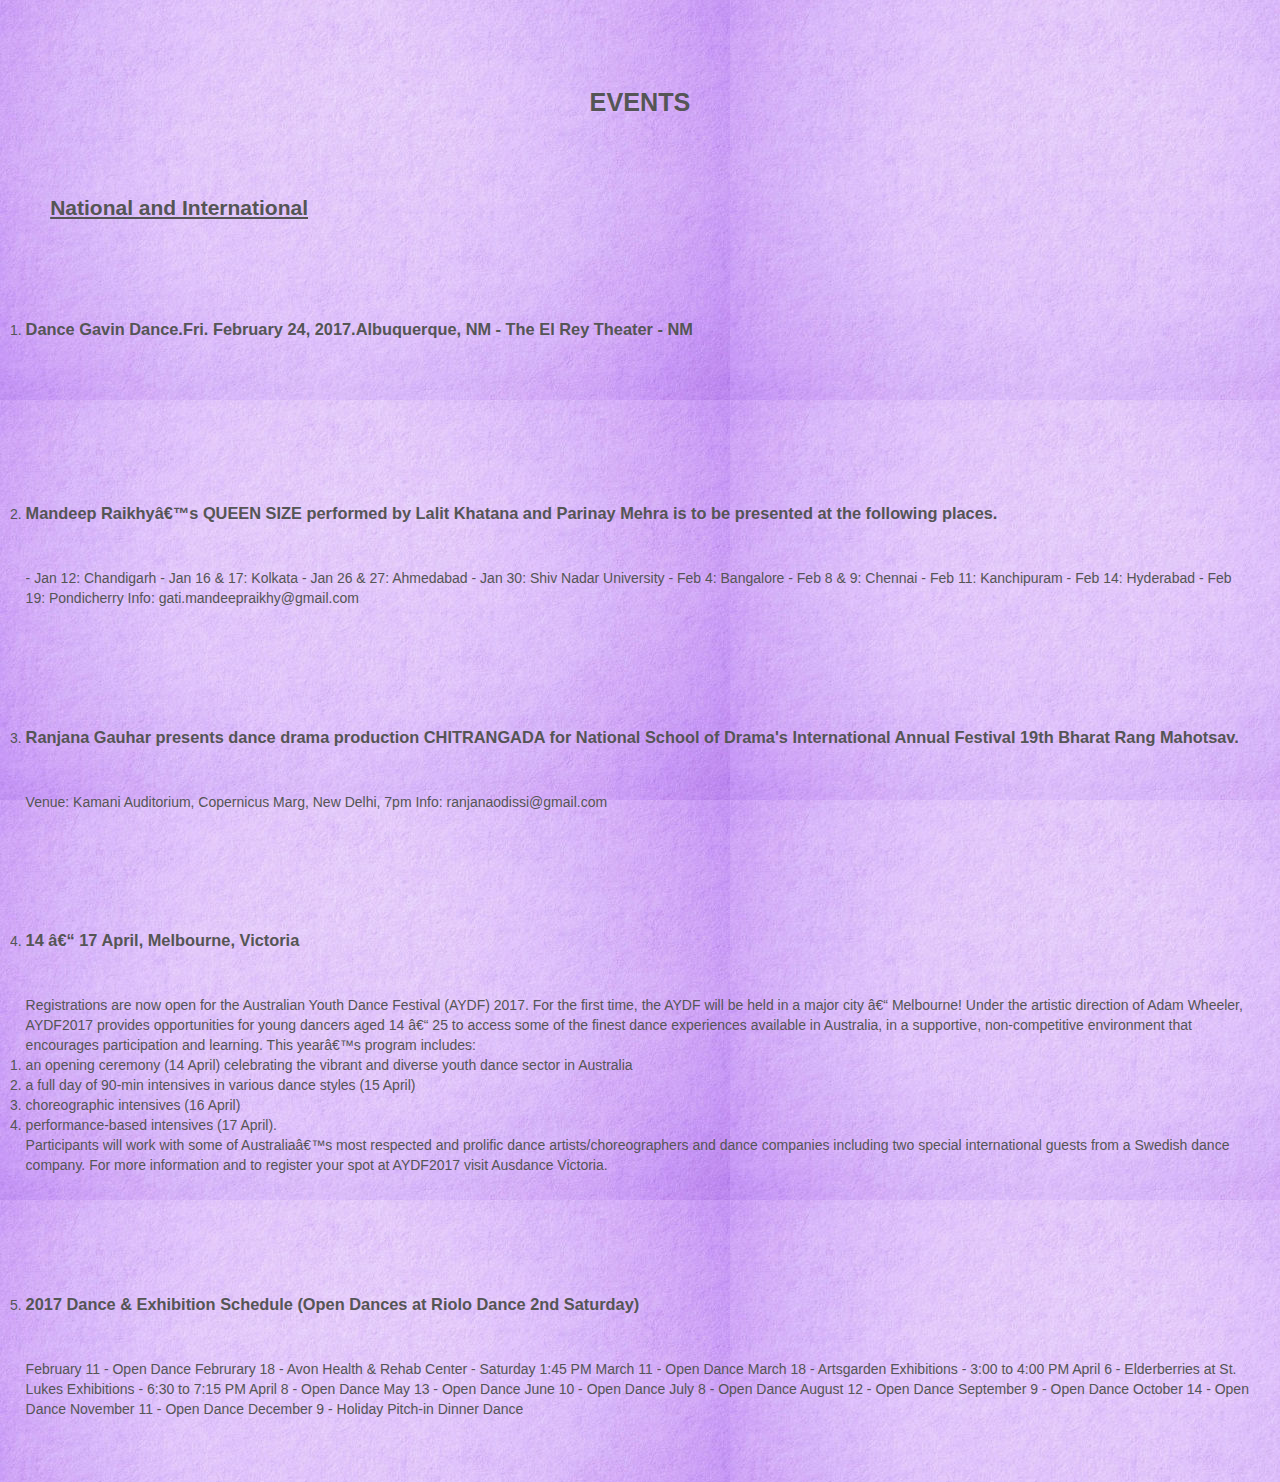
<file: events.html>
<!DOCTYPE html>
<html>
	<head>
	<meta charset="utf-a" />
	<h1>EVENTS</h1>
	<title> Events </title>
	<style type="text/css">
	
	*{
		margin:0;
		border:0;
		padding:0;
	}
	body {
		background-image: url('images/purpletexture3.jpg');
		<!-- background: #f0f0f0; -->
		background-image: no-repeat;
		font: 14px/20px Arial, San-Serif;
		color: #555;
		margin:2%;
	}
	
	h1 {
		text-align: center;
		font-size: 180%;
		line-height:120%;
		padding: 5% 5%;
	}
	h2 {
		text-decoration: underline;
		line-height:280%;
		padding-left: 2%;
	}
	h3 {
		line-height: 110px;
		padding: 0% 0%;
	}
	p {
		padding: 1.5%;
	}
	
	</style>
	</head>
	<body>
		<header>
		<h2> National and International </h2>
		</header>
		
	<ol>
<li><p><h3>Dance Gavin Dance.Fri. February 24, 2017.Albuquerque, NM - The El Rey Theater - NM</h3></p></li>
<li><p><h3>Mandeep Raikhy’s QUEEN SIZE performed by Lalit Khatana and Parinay Mehra is to be presented at the following places.</h3>
- Jan 12: Chandigarh
- Jan 16 & 17: Kolkata
- Jan 26 & 27: Ahmedabad
- Jan 30: Shiv Nadar University
- Feb 4: Bangalore
- Feb 8 & 9: Chennai
- Feb 11: Kanchipuram
- Feb 14: Hyderabad
- Feb 19: Pondicherry
Info: gati.mandeepraikhy@gmail.com</p></li>
<li><p><h3>Ranjana Gauhar presents dance drama production CHITRANGADA for National School of Drama's International Annual Festival 19th Bharat Rang Mahotsav.</h3> 
Venue: Kamani Auditorium, Copernicus Marg, New Delhi, 7pm
Info: ranjanaodissi@gmail.com</p></li>
<li><p><h3>14 – 17 April, Melbourne, Victoria</h3>

Registrations are now open for the Australian Youth Dance Festival (AYDF) 2017.

For the first time, the AYDF will be held in a major city – Melbourne!

Under the artistic direction of Adam Wheeler, AYDF2017 provides opportunities for young dancers aged 14 – 25 to access some of the finest dance experiences available in Australia, in a supportive, non-competitive environment that encourages participation and learning.

This year’s program includes:
<ol>
<li>an opening ceremony (14 April) celebrating the vibrant and diverse youth dance sector in Australia</li>
<li>a full day of 90-min intensives in various dance styles (15 April)</li>
<li>choreographic intensives (16 April)</li>
<li>performance-based intensives (17 April).</li>
</ol>
Participants will work with some of Australia’s most respected and prolific dance artists/choreographers and dance companies including two special international guests from a Swedish dance company.
For more information and to register your spot at AYDF2017 visit Ausdance Victoria.</p></li>
<li><p><h3>2017 Dance & Exhibition Schedule (Open Dances at Riolo Dance 2nd Saturday)</h3>

February 11 - Open Dance
Februrary 18 - Avon Health & Rehab Center - Saturday 1:45 PM
March 11 - Open Dance
March 18 - Artsgarden Exhibitions - 3:00 to 4:00 PM
April 6 - Elderberries at St. Lukes Exhibitions - 6:30 to 7:15 PM
April 8 - Open Dance
May 13 - Open Dance
June 10 - Open Dance
July 8 - Open Dance
August 12 - Open Dance
September 9 - Open Dance
October 14 - Open Dance
November 11 - Open Dance
December 9 - Holiday Pitch-in Dinner Dance</p></li>
</ol>
</body>
</html>
</file>
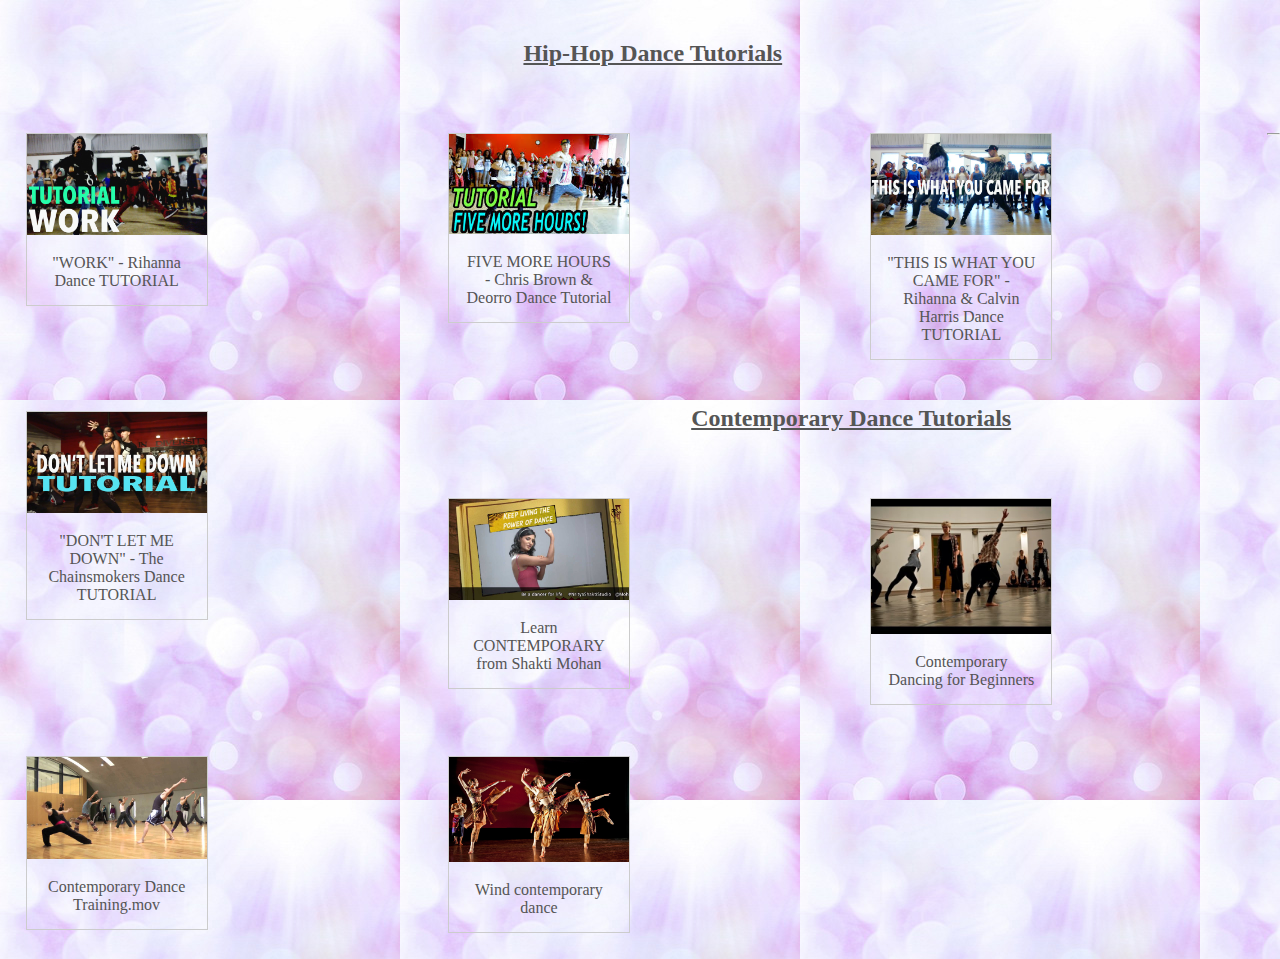
<file: tutorial.html>
<!DOCTYPE html>
<html>
<head>
<style>

body{
	
    background-image: url('images/purpletexture2.jpg');
		  <!-- background: #f0f0f0; --> 
		font: 14px/20px Arial, San-Serif;
		color: #555;
		margin:0;
	}

h1 {
		text-align: center;
		font-size: 180%;
		line-height:120%;
		padding: 5% 0;
	}

h2 {
		text-decoration: underline;
		line-height:280%;
		padding-left: 2%;
		text-align: center;
	}

div.img {
    margin: 0px;
    border: 1px solid #ccc;
    float: left;
    width: 180px;
}

section {
		width: 29%;
		float: left;
		margin: 2% 2%;
		text-align: center;



div.img:hover {
    border: 1px solid #777;
}

div.img img {
    width: 100%;
    height: auto;
}

div.desc {
    padding: 15px;
    text-align: center;
}

.clear {
		clear: both;
		}
		
</style>
	
	<script>
  (function(i,s,o,g,r,a,m){i['GoogleAnalyticsObject']=r;i[r]=i[r]||function(){
  (i[r].q=i[r].q||[]).push(arguments)},i[r].l=1*new Date();a=s.createElement(o),
  m=s.getElementsByTagName(o)[0];a.async=1;a.src=g;m.parentNode.insertBefore(a,m)
  })(window,document,'script','https://www.google-analytics.com/analytics.js','ga');

  ga('create', 'UA-92265078-2', 'auto');
  ga('send', 'pageview');

</script>
	
</head>
<body>
	
		<h2> Hip-Hop Dance Tutorials </h2>
		<section>
		<article>
		<div class="img" >
			<a target="_blank" href="https://www.youtube.com/watch?v=w6DmlFyB6SE">
				<img src="tutorial/work-tutorial.jpg" class="img-circle" alt="Matt Stefanina-Work" width="300" height="200">
			</a>
			<div class="desc">"WORK" - Rihanna Dance TUTORIAL</div>
		</div>
		</article>
		</section>

		
		<section>
		<article>
		<div class="img">
			<a target="_blank" href="https://www.youtube.com/watch?v=oZDCSNMwbt4">
				<img src="tutorial/2tutorial.jpg" alt="Forest" width="300" height="200">
			</a>
			<div class="desc">FIVE MORE HOURS - Chris Brown & Deorro Dance Tutorial</div>
		</div>
		</article>
		</section>
		<section>
		<article>
		<div class="img" style="float:left width:300px;">
			<a target="_blank" href="https://www.youtube.com/watch?v=NRmf8_Hc36Y">
				<img src="tutorial/3tutorial.jpg" alt="Northern Lights" width="300" height="200">
			</a>
				<div class="desc">"THIS IS WHAT YOU CAME FOR" - Rihanna & Calvin Harris Dance TUTORIAL</div>
		</div>
		</article>
		</section>
		
		<section>
		<article>
		<div class="img">
				<a target="_blank" href="https://www.youtube.com/watch?v=Zri-Cykzk7Y">
					<img src="tutorial/4tutorial.jpg" alt="Northern Lights" width="300" height="200">
				</a>
					<div class="desc">"DON'T LET ME DOWN" - The Chainsmokers Dance TUTORIAL</div>
		</div>
		</article>
	</section> 
	
	<!-- <div class="clear"> </div> -->
	<br> <hr>
		<h2> Contemporary Dance Tutorials </h2>
		<section>
		<article>
		<div class="img">
			<a target="_blank" href="https://www.youtube.com/watch?v=i8LSzsG_fkY">
				<img src="tutorial/c1.jpg" alt="Northern Lights" width="300" height="200">
			</a>
			<div class="desc">Learn CONTEMPORARY from Shakti Mohan</div>
		</div>
		</article>
		</section>
		
		<section>
		<article>
		<div class="img">
			<a target="_blank" href="https://www.youtube.com/watch?v=vVn7XDssuXE">
				<img src="tutorial/c2.jpg" alt="Mountains" width="300" height="200">
			</a>
				<div class="desc">Contemporary Dancing for Beginners</div>
		</div>
		</article>
		</section>
		
		<section>
		<article>
		<div class="img">
			<a target="_blank" href="https://www.youtube.com/watch?v=SHUsCvTzr-I">
				<img src="tutorial/c3.jpg" alt="Mountains" width="300" height="200">
			</a>
				<div class="desc">Contemporary Dance Training.mov</div>
		</div>
		</article>
		</section>
		
		<section>
		<article>
		<div class="img">
			<a target="_blank" href="https://www.youtube.com/watch?v=Ux34GDk0vM4">
				<img src="tutorial/c4.jpg" alt="Mountains" width="300" height="200">
			</a>
				<div class="desc">Wind contemporary dance</div>
		</div>
		</article>
		</section>
	</body>
</html>
</file>
